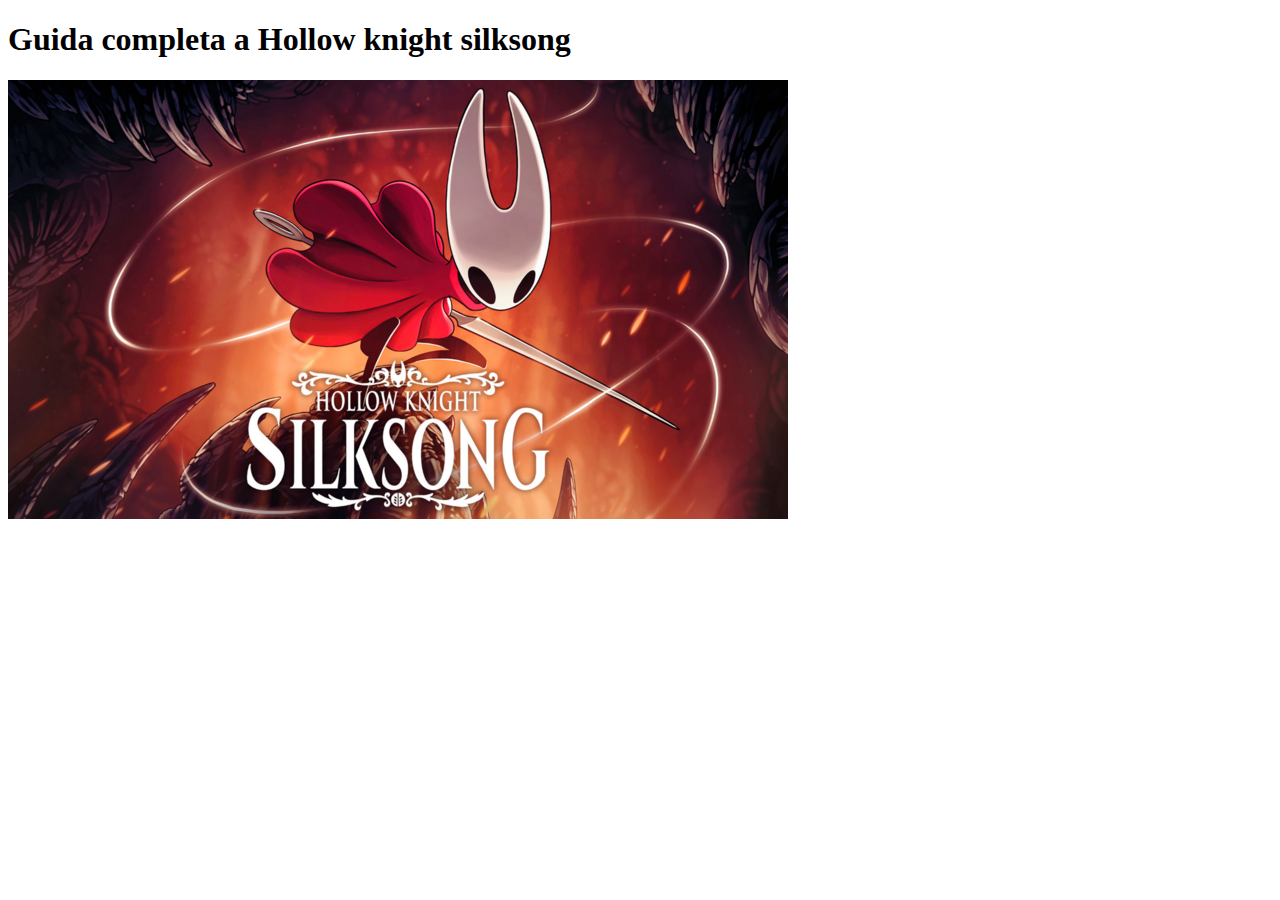
<file: site/html/index.html>
<!DOCTYPE html>
<html lang="it">
<head>
    <meta charset="UTF-8">
    <title>Silksong guide</title>
</head>
<body>
<h1>Guida completa a Hollow knight silksong</h1>
<img src="../image/logo.png" alt="logo di silksong">
</body>
</html>
</file>
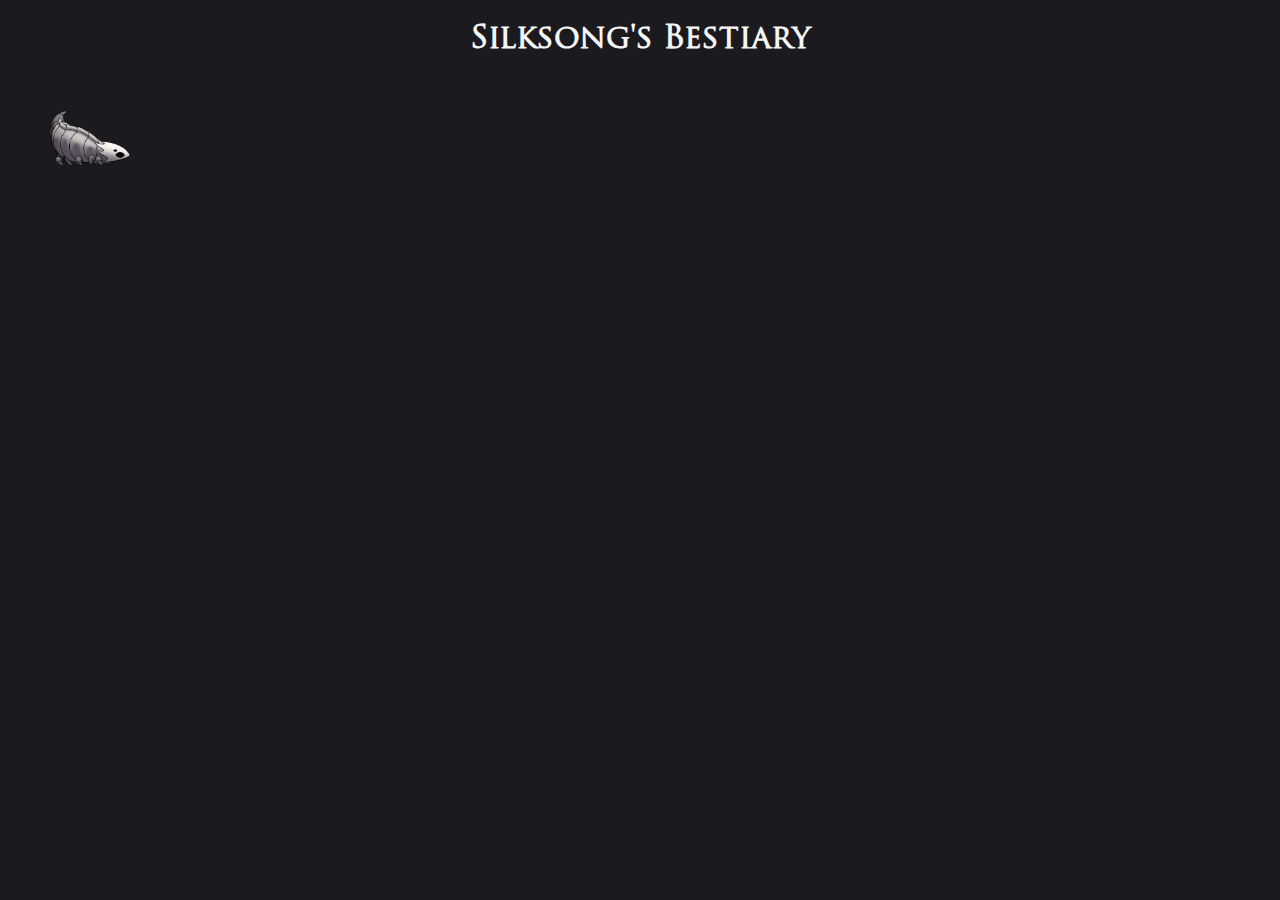
<file: html/bestiary.html>
<!DOCTYPE html>
<html lang="eng">
<head>
    <title>Bestiary</title>
    <link rel="stylesheet" href="../site/css/bestiary.css">
    <link rel="icon" href="../site/image/favicon.png" type="img/png">
</head>
<body>
    <h1>Silksong's Bestiary</h1> 
    <section class="boss-grid">
        <div class="boss-icon" title="bell beast">
            <img src="../site/image/bestiary/bell-beast.png" alt="bell-beast">
        </div>
    </section>  
</body>
</file>
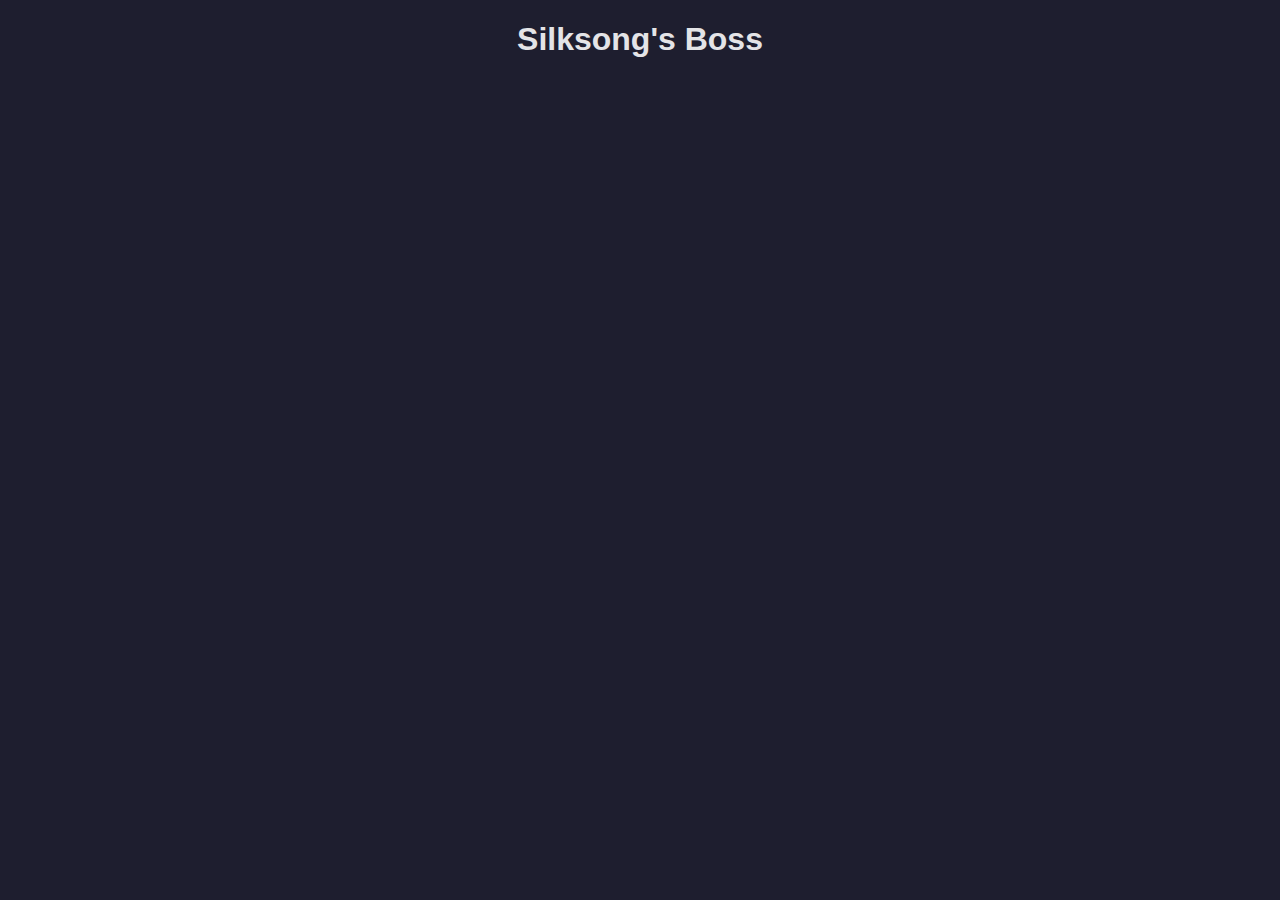
<file: html/boss.html>
<!DOCTYPE html>
<html lang="eng">
<head>
    <title>Boss</title>
    <link rel="stylesheet" href="../site/css/template.css">
    <link rel="icon" href="../site/image/favicon.png" type="img/png">
    <h1>Silksong's Boss</h1>
</head>
</file>
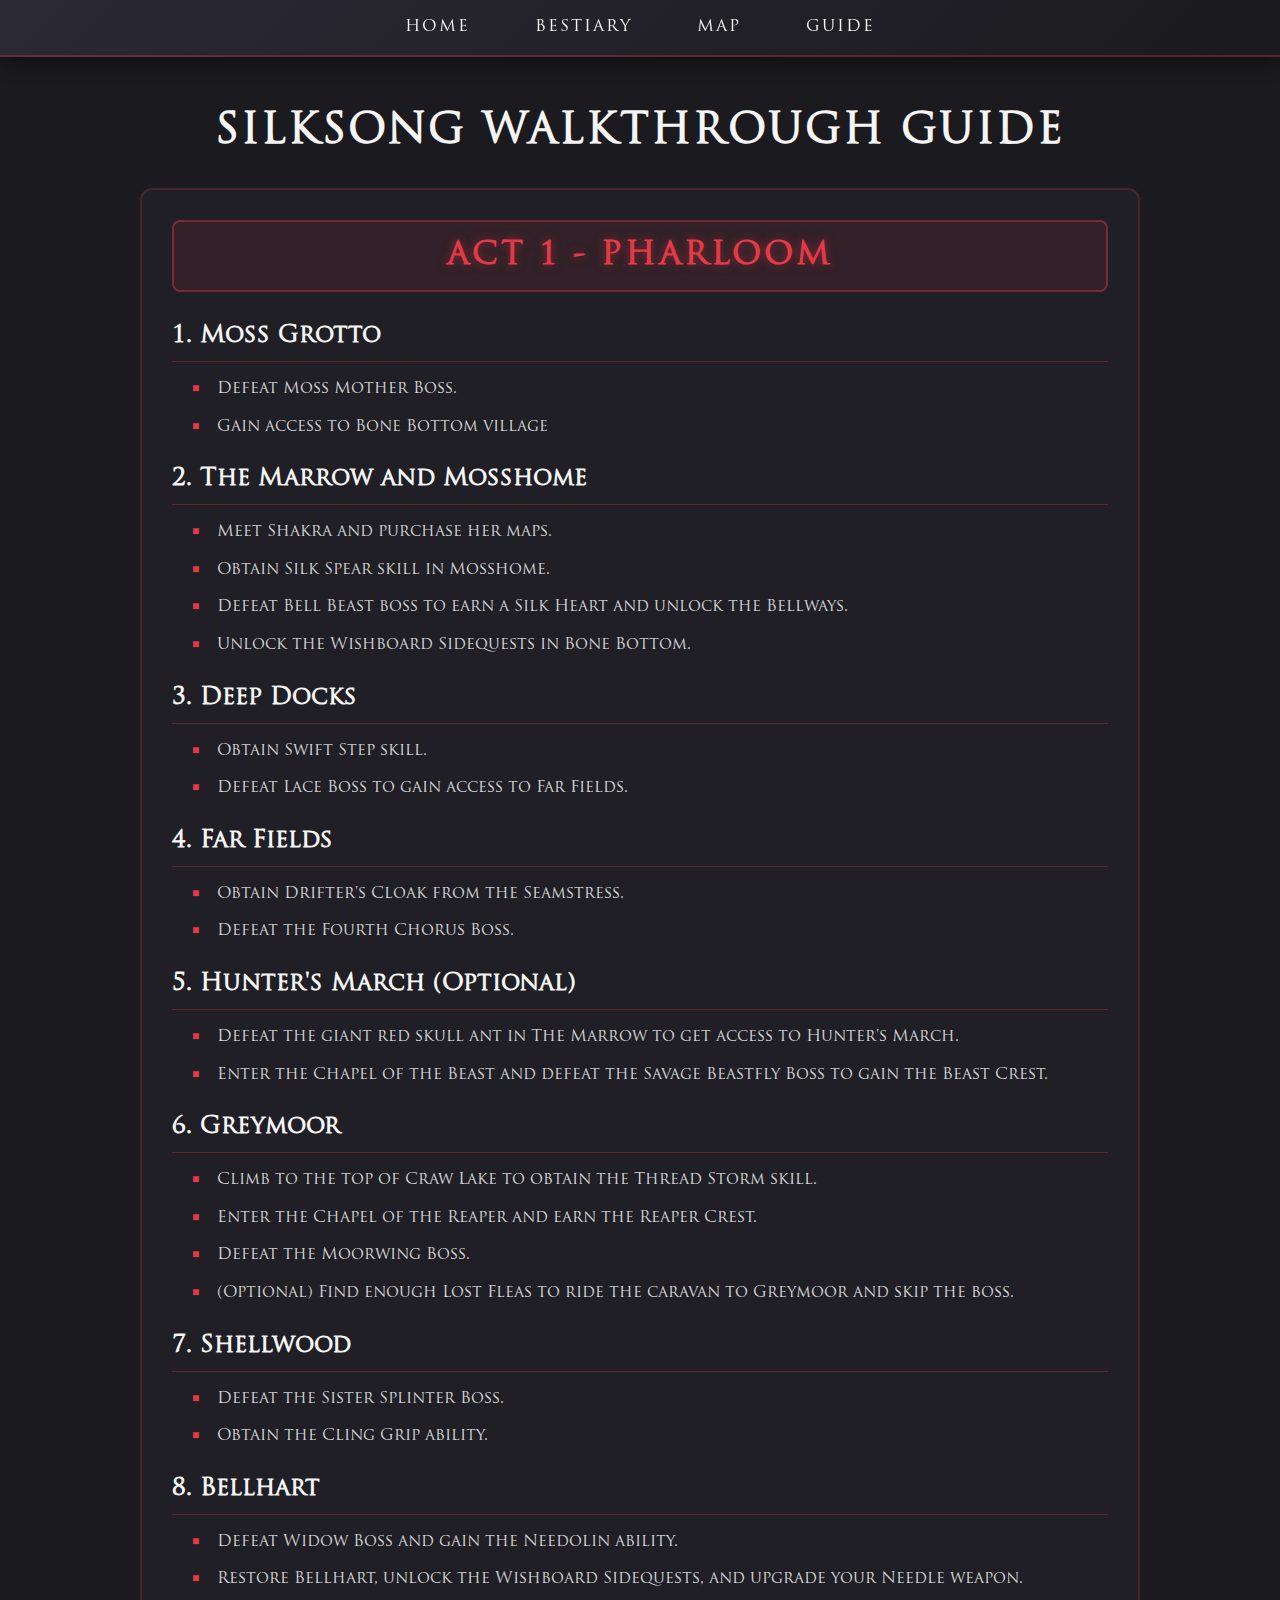
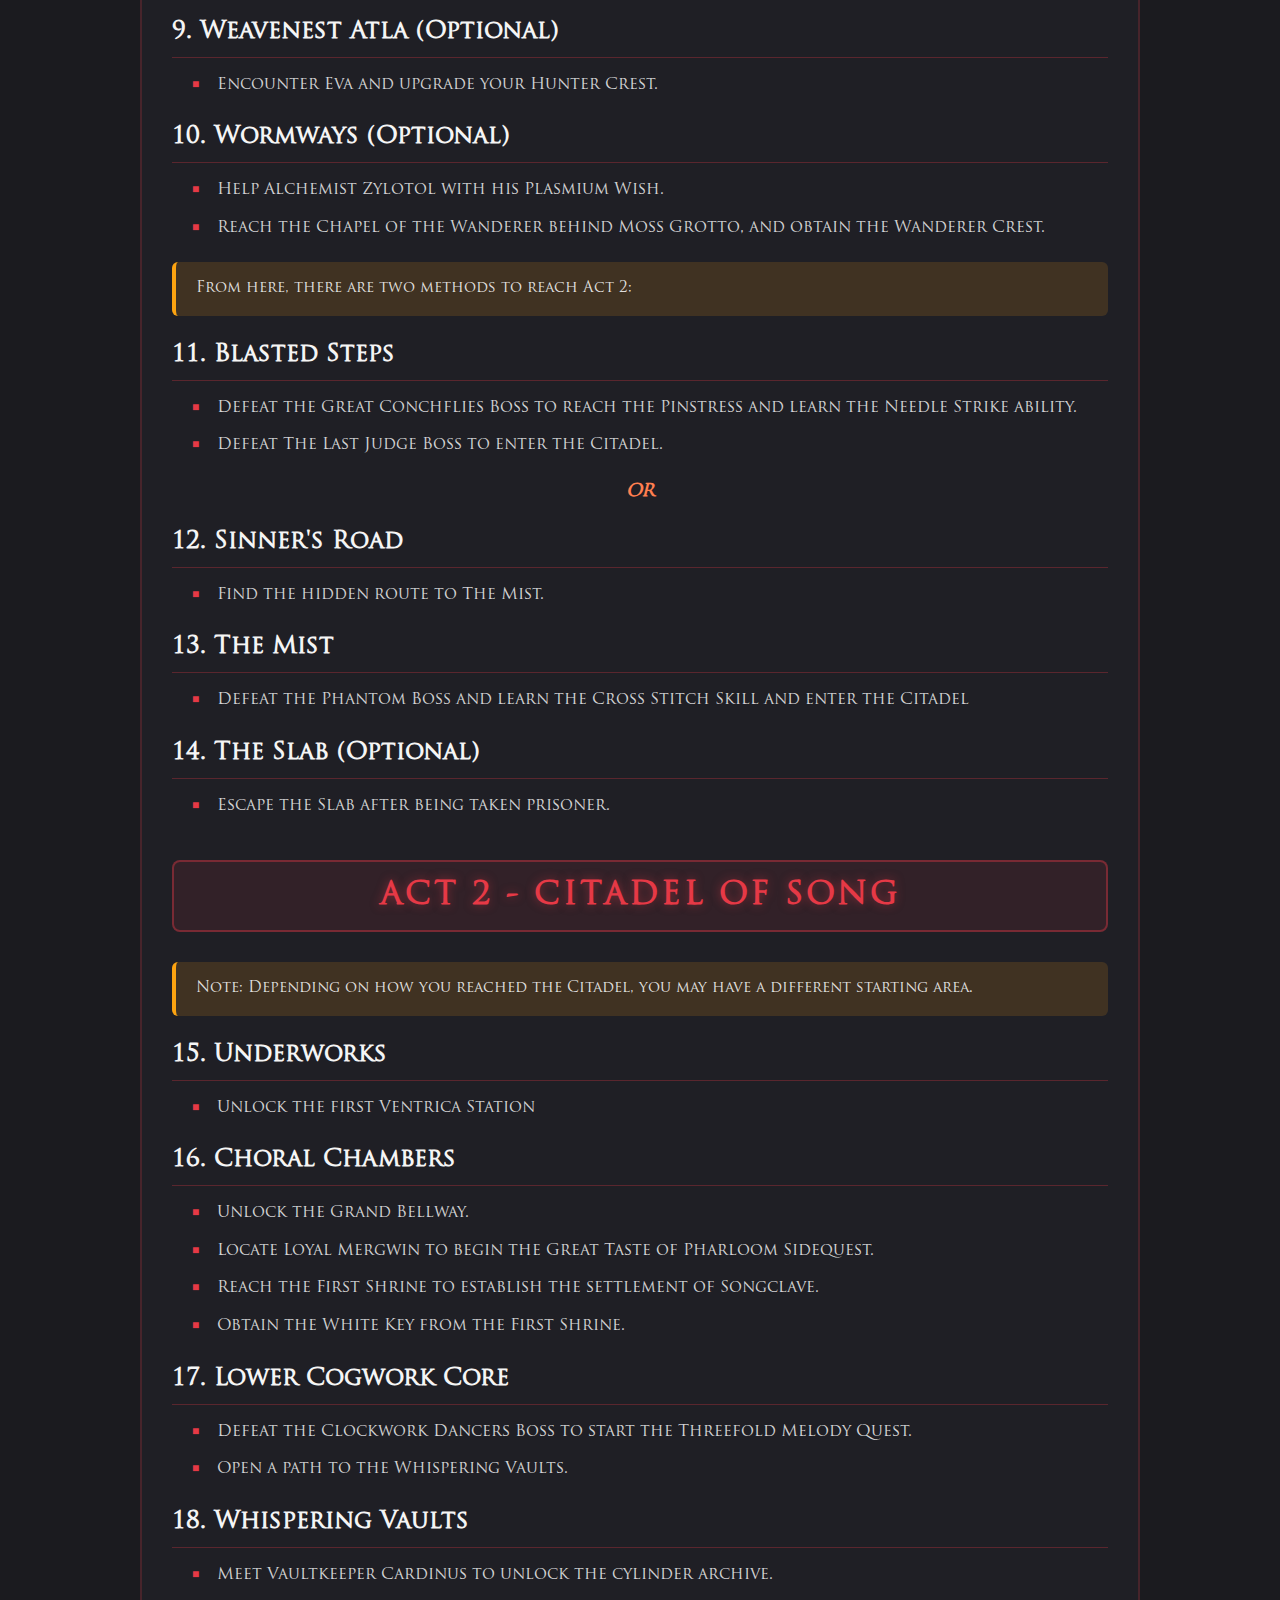
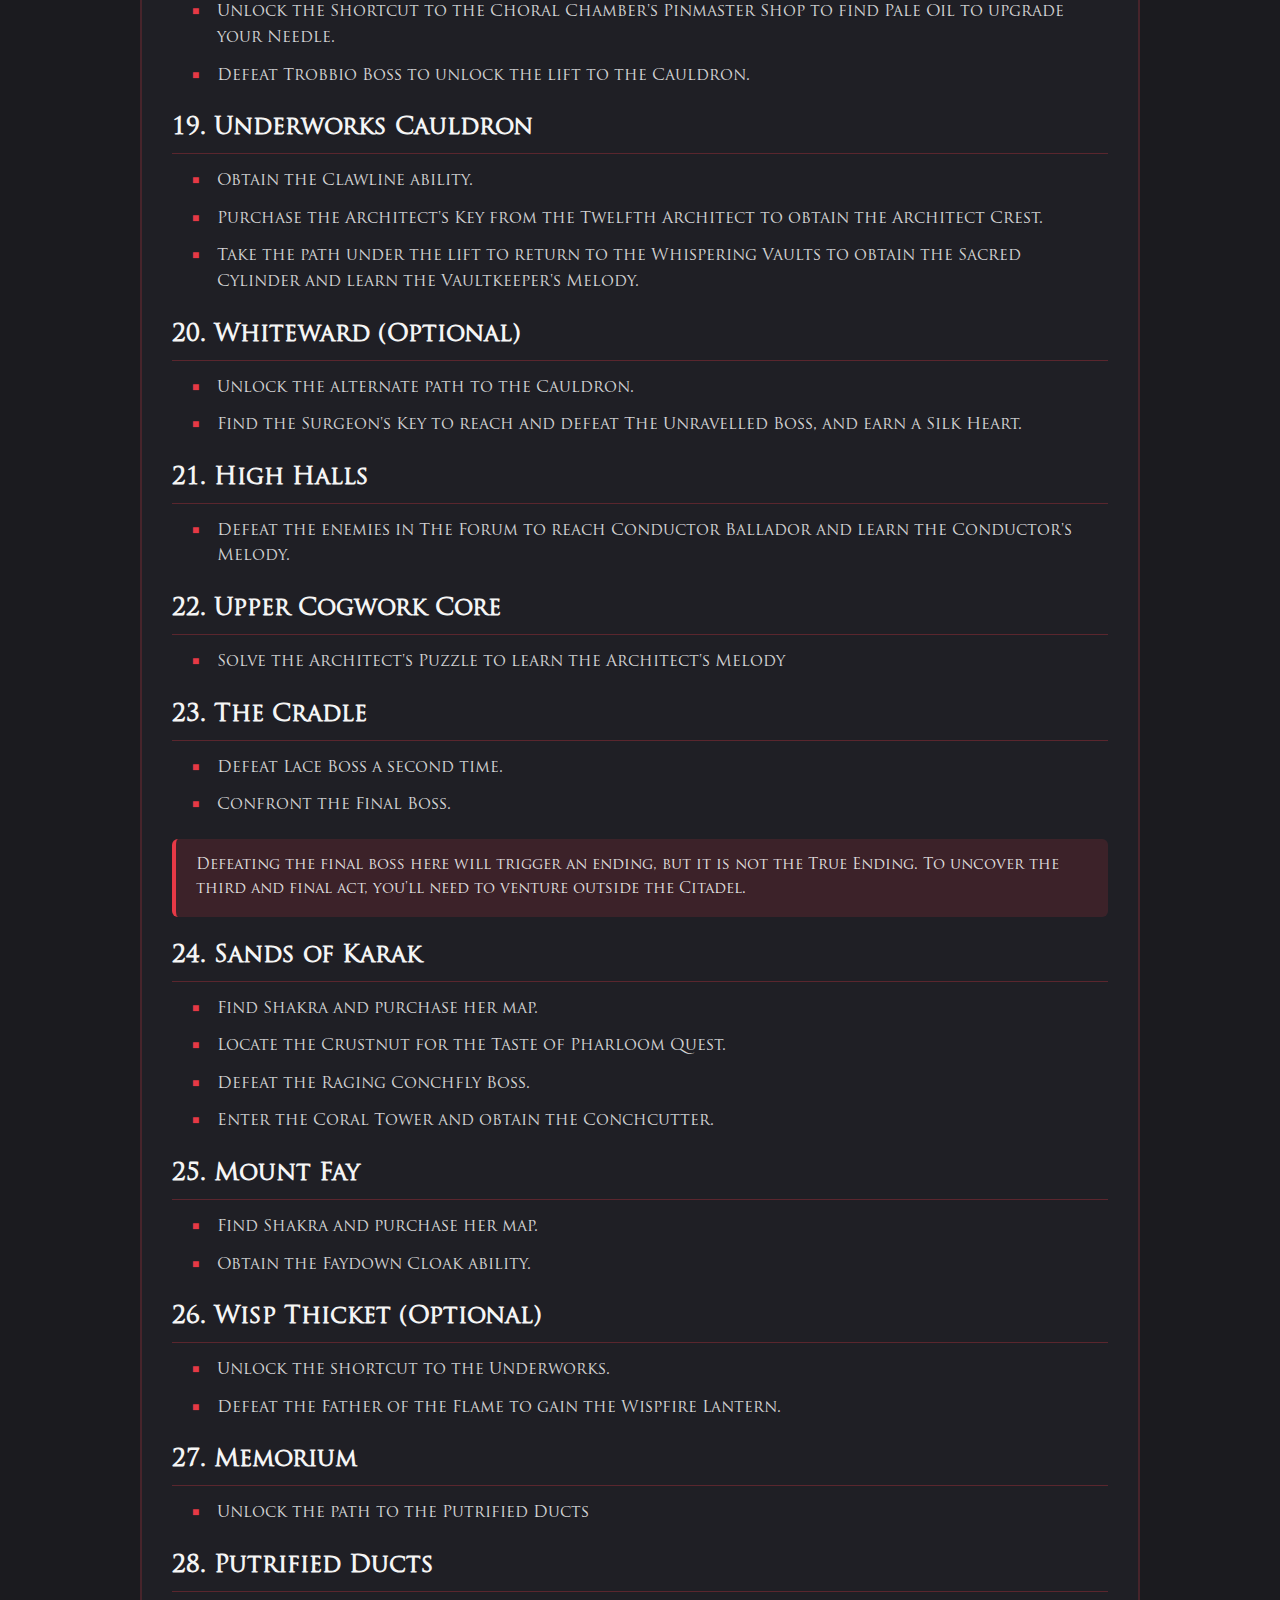
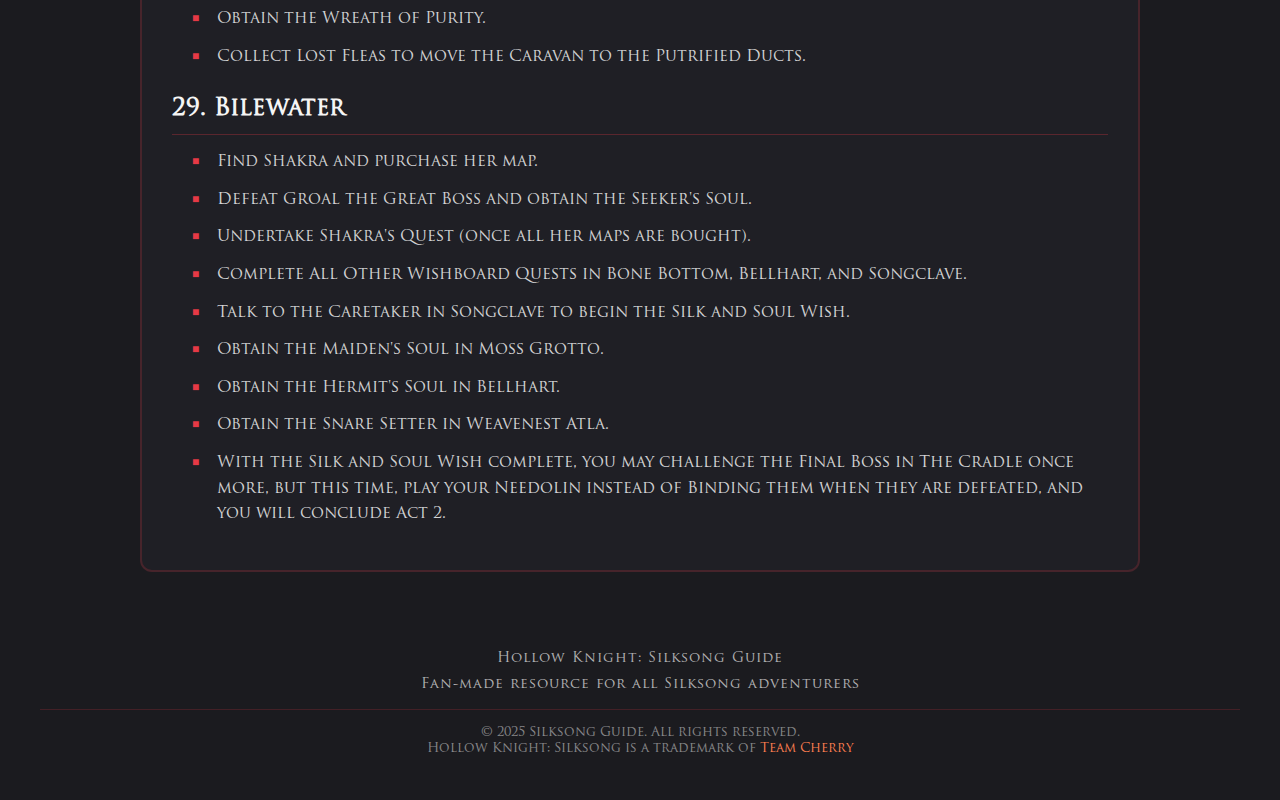
<file: html/guide.html>
<!DOCTYPE html>
<html lang="en">
<head>
    <meta charset="UTF-8">
    <meta name="viewport" content="width=device-width, initial-scale=1.0">
    <title>Guide - Silksong Walkthrough</title>
    <link rel="stylesheet" href="../site/css/guide.css">
    <link rel="icon" href="../site/image/favicon.png" type="image/png">
</head>
<body>

<nav>
  <ul>
    <li><a href="../index.html">Home</a></li>
    <li><a href="bestiary.html">Bestiary</a></li>
    <li><a href="map.html">Map</a></li>
    <li><a href="guide.html">Guide</a></li>
  </ul>
</nav>

<div class="main-content">
    <h1>Silksong Walkthrough Guide</h1>

    <div class="guide-container">
        
        <div class="act-title">Act 1 - Pharloom</div>

        <div class="section-number">1. Moss Grotto</div>
        <ul class="guide-list">
            <li>Defeat Moss Mother Boss.</li>
            <li>Gain access to Bone Bottom village</li>
        </ul>

        <div class="section-number">2. The Marrow and Mosshome</div>
        <ul class="guide-list">
            <li>Meet Shakra and purchase her maps.</li>
            <li>Obtain Silk Spear skill in Mosshome.</li>
            <li>Defeat Bell Beast boss to earn a Silk Heart and unlock the Bellways.</li>
            <li>Unlock the Wishboard Sidequests in Bone Bottom.</li>
        </ul>

        <div class="section-number">3. Deep Docks</div>
        <ul class="guide-list">
            <li>Obtain Swift Step skill.</li>
            <li>Defeat Lace Boss to gain access to Far Fields.</li>
        </ul>

        <div class="section-number">4. Far Fields</div>
        <ul class="guide-list">
            <li>Obtain Drifter's Cloak from the Seamstress.</li>
            <li>Defeat the Fourth Chorus Boss.</li>
        </ul>

        <div class="section-number">5. Hunter's March (Optional)</div>
        <ul class="guide-list">
            <li>Defeat the giant red skull ant in The Marrow to get access to Hunter's March.</li>
            <li>Enter the Chapel of the Beast and defeat the Savage Beastfly Boss to gain the Beast Crest.</li>
        </ul>

        <div class="section-number">6. Greymoor</div>
        <ul class="guide-list">
            <li>Climb to the top of Craw Lake to obtain the Thread Storm skill.</li>
            <li>Enter the Chapel of the Reaper and earn the Reaper Crest.</li>
            <li>Defeat the Moorwing Boss.</li>
            <li>(Optional) Find enough Lost Fleas to ride the caravan to Greymoor and skip the boss.</li>
        </ul>

        <div class="section-number">7. Shellwood</div>
        <ul class="guide-list">
            <li>Defeat the Sister Splinter Boss.</li>
            <li>Obtain the Cling Grip ability.</li>
        </ul>

        <div class="section-number">8. Bellhart</div>
        <ul class="guide-list">
            <li>Defeat Widow Boss and gain the Needolin ability.</li>
            <li>Restore Bellhart, unlock the Wishboard Sidequests, and upgrade your Needle weapon.</li>
        </ul>

        <div class="section-number">9. Weavenest Atla (Optional)</div>
        <ul class="guide-list">
            <li>Encounter Eva and upgrade your Hunter Crest.</li>
        </ul>

        <div class="section-number">10. Wormways (Optional)</div>
        <ul class="guide-list">
            <li>Help Alchemist Zylotol with his Plasmium Wish.</li>
            <li>Reach the Chapel of the Wanderer behind Moss Grotto, and obtain the Wanderer Crest.</li>
        </ul>

        <div class="note-box">
            From here, there are two methods to reach Act 2:
        </div>

        <div class="section-number">11. Blasted Steps</div>
        <ul class="guide-list">
            <li>Defeat the Great Conchflies Boss to reach the Pinstress and learn the Needle Strike ability.</li>
            <li>Defeat The Last Judge Boss to enter the Citadel.</li>
        </ul>

        <div class="or-divider">or</div>

        <div class="section-number">12. Sinner's Road</div>
        <ul class="guide-list">
            <li>Find the hidden route to The Mist.</li>
        </ul>

        <div class="section-number">13. The Mist</div>
        <ul class="guide-list">
            <li>Defeat the Phantom Boss and learn the Cross Stitch Skill and enter the Citadel</li>
        </ul>

        <div class="section-number">14. The Slab (Optional)</div>
        <ul class="guide-list">
            <li>Escape the Slab after being taken prisoner.</li>
        </ul>

        <div class="act-title">Act 2 - Citadel of Song</div>

        <div class="note-box">
            Note: Depending on how you reached the Citadel, you may have a different starting area.
        </div>

        <div class="section-number">15. Underworks</div>
        <ul class="guide-list">
            <li>Unlock the first Ventrica Station</li>
        </ul>

        <div class="section-number">16. Choral Chambers</div>
        <ul class="guide-list">
            <li>Unlock the Grand Bellway.</li>
            <li>Locate Loyal Mergwin to begin the Great Taste of Pharloom Sidequest.</li>
            <li>Reach the First Shrine to establish the settlement of Songclave.</li>
            <li>Obtain the White Key from the First Shrine.</li>
        </ul>

        <div class="section-number">17. Lower Cogwork Core</div>
        <ul class="guide-list">
            <li>Defeat the Clockwork Dancers Boss to start the Threefold Melody Quest.</li>
            <li>Open a path to the Whispering Vaults.</li>
        </ul>

        <div class="section-number">18. Whispering Vaults</div>
        <ul class="guide-list">
            <li>Meet Vaultkeeper Cardinus to unlock the cylinder archive.</li>
            <li>Unlock the Shortcut to the Choral Chamber's Pinmaster Shop to find Pale Oil to upgrade your Needle.</li>
            <li>Defeat Trobbio Boss to unlock the lift to the Cauldron.</li>
        </ul>

        <div class="section-number">19. Underworks Cauldron</div>
        <ul class="guide-list">
            <li>Obtain the Clawline ability.</li>
            <li>Purchase the Architect's Key from the Twelfth Architect to obtain the Architect Crest.</li>
            <li>Take the path under the lift to return to the Whispering Vaults to obtain the Sacred Cylinder and learn the Vaultkeeper's Melody.</li>
        </ul>

        <div class="section-number">20. Whiteward (Optional)</div>
        <ul class="guide-list">
            <li>Unlock the alternate path to the Cauldron.</li>
            <li>Find the Surgeon's Key to reach and defeat The Unravelled Boss, and earn a Silk Heart.</li>
        </ul>

        <div class="section-number">21. High Halls</div>
        <ul class="guide-list">
            <li>Defeat the enemies in The Forum to reach Conductor Ballador and learn the Conductor's Melody.</li>
        </ul>

        <div class="section-number">22. Upper Cogwork Core</div>
        <ul class="guide-list">
            <li>Solve the Architect's Puzzle to learn the Architect's Melody</li>
        </ul>

        <div class="section-number">23. The Cradle</div>
        <ul class="guide-list">
            <li>Defeat Lace Boss a second time.</li>
            <li>Confront the Final Boss.</li>
        </ul>

        <div class="warning-box">
            Defeating the final boss here will trigger an ending, but it is not the True Ending. To uncover the third and final act, you'll need to venture outside the Citadel.
        </div>

        <div class="section-number">24. Sands of Karak</div>
        <ul class="guide-list">
            <li>Find Shakra and purchase her map.</li>
            <li>Locate the Crustnut for the Taste of Pharloom Quest.</li>
            <li>Defeat the Raging Conchfly Boss.</li>
            <li>Enter the Coral Tower and obtain the Conchcutter.</li>
        </ul>

        <div class="section-number">25. Mount Fay</div>
        <ul class="guide-list">
            <li>Find Shakra and purchase her map.</li>
            <li>Obtain the Faydown Cloak ability.</li>
        </ul>

        <div class="section-number">26. Wisp Thicket (Optional)</div>
        <ul class="guide-list">
            <li>Unlock the shortcut to the Underworks.</li>
            <li>Defeat the Father of the Flame to gain the Wispfire Lantern.</li>
        </ul>

        <div class="section-number">27. Memorium</div>
        <ul class="guide-list">
            <li>Unlock the path to the Putrified Ducts</li>
        </ul>

        <div class="section-number">28. Putrified Ducts</div>
        <ul class="guide-list">
            <li>Obtain the Wreath of Purity.</li>
            <li>Collect Lost Fleas to move the Caravan to the Putrified Ducts.</li>
        </ul>

        <div class="section-number">29. Bilewater</div>
        <ul class="guide-list">
            <li>Find Shakra and purchase her map.</li>
            <li>Defeat Groal the Great Boss and obtain the Seeker's Soul.</li>
            <li>Undertake Shakra's Quest (once all her maps are bought).</li>
            <li>Complete All Other Wishboard Quests in Bone Bottom, Bellhart, and Songclave.</li>
            <li>Talk to the Caretaker in Songclave to begin the Silk and Soul Wish.</li>
            <li>Obtain the Maiden's Soul in Moss Grotto.</li>
            <li>Obtain the Hermit's Soul in Bellhart.</li>
            <li>Obtain the Snare Setter in Weavenest Atla.</li>
            <li>With the Silk and Soul Wish complete, you may challenge the Final Boss in The Cradle once more, but this time, play your Needolin instead of Binding them when they are defeated, and you will conclude Act 2.</li>
        </ul>
    </div>
</div>

<footer>
  <div class="footer-content">
    <p class="footer-text">Hollow Knight: Silksong Guide</p>
    <p class="footer-text">Fan-made resource for all Silksong adventurers</p>
    <p class="footer-copyright">
      © 2025 Silksong Guide. All rights reserved.<br>
      Hollow Knight: Silksong is a trademark of <a href="https://teamcherry.com.au/" class="footer-link" target="_blank">Team Cherry</a>
    </p>
  </div>
</footer>

</body>
</html>
</file>
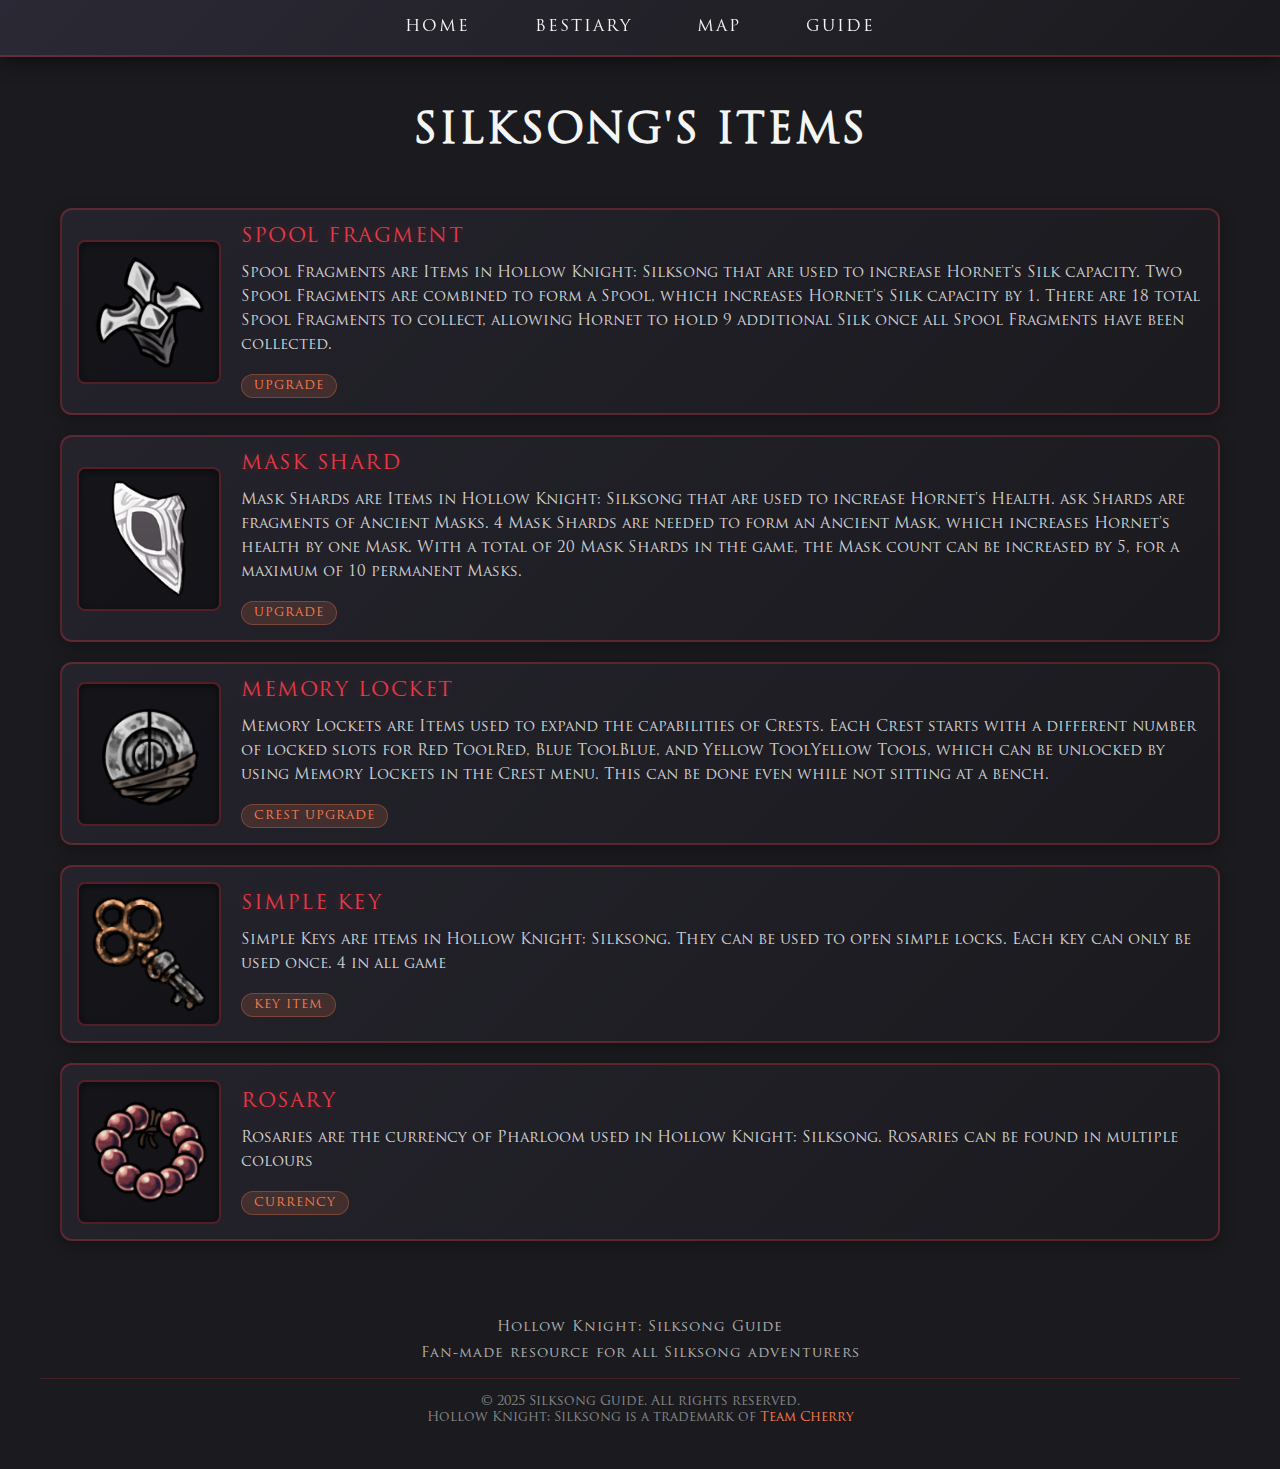
<file: html/item.html>
<!DOCTYPE html>
<html lang="en">
<head>
    <meta charset="UTF-8">
    <meta name="viewport" content="width=device-width, initial-scale=1.0">
    <title>Items - Silksong Guide</title>
    <link rel="stylesheet" href="../site/css/item.css">
    <link rel="icon" href="../site/image/favicon.png" type="image/png">
</head>
<body>

<nav>
  <ul>
    <li><a href="../index.html">Home</a></li>
    <li><a href="bestiary.html">Bestiary</a></li>
    <li><a href="map.html">Map</a></li>
    <li><a href="guide.html">Guide</a></li>
  </ul>
</nav>

<div class="main-content">
    <h1>Silksong's Items</h1>

    <div class="items-container">
        
        
        <div class="item-row">
            <div class="item-image-container">
                <img src="../site/image/Spool_Fragment.png" alt="spool fragment">
            </div>
            <div class="item-description">
                <div class="item-name">Spool fragment</div>
                <div class="item-text">
                    Spool Fragments are Items in Hollow Knight: Silksong that are used to increase Hornet's Silk capacity. 
                    Two Spool Fragments are combined to form a Spool, which increases Hornet's Silk capacity by 1. 
                    There are 18 total Spool Fragments to collect, allowing Hornet to hold 9 additional Silk once all Spool Fragments have been collected.
                </div>
                <span class="item-category">Upgrade</span>
            </div>
        </div>

        
        <div class="item-row">
            <div class="item-image-container">
                <img src="../site/image/mask_shard.png" alt="mask shard">
            </div>
            <div class="item-description">
                <div class="item-name">Mask Shard</div>
                <div class="item-text">
                    Mask Shards are Items in Hollow Knight: Silksong that are used to increase Hornet's Health.
                    ask Shards are fragments of Ancient Masks. 4 Mask Shards are needed to form an Ancient Mask, which increases Hornet's health by one Mask.
                    With a total of 20 Mask Shards in the game, the Mask count can be increased by 5, for a maximum of 10 permanent Masks.
                </div>
                <span class="item-category">Upgrade</span>
            </div>
        </div>

        
        <div class="item-row">
            <div class="item-image-container">
                <img src="../site/image/mem_lock.png" alt="Item Name">
            </div>
            <div class="item-description">
                <div class="item-name">Memory locket</div>
                <div class="item-text">
                   Memory Lockets are Items used to expand the capabilities of Crests. 
                   Each Crest starts with a different number of locked slots for Red ToolRed, Blue ToolBlue, and Yellow ToolYellow Tools, 
                   which can be unlocked by using Memory Lockets in the Crest menu. This can be done even while not sitting at a bench.
                </div>
                <span class="item-category">Crest Upgrade</span>
            </div>
        </div>

        
        <div class="item-row">
            <div class="item-image-container">
                <img src="../site/image/Simple_Key.png" alt="simple key">
            </div>
            <div class="item-description">
                <div class="item-name">Simple Key</div>
                <div class="item-text">
                    Simple Keys are items in Hollow Knight: Silksong. They can be used to open simple locks. Each key can only be used once.
                    4 in all game
                </div>
                <span class="item-category">Key Item</span>
            </div>
        </div>

        
        <div class="item-row">
            <div class="item-image-container">
                <img src="../site/image/Rosary.png" alt="rosary">
            </div>
            <div class="item-description">
                <div class="item-name">Rosary</div>
                <div class="item-text">
                    Rosaries are the currency of Pharloom used in Hollow Knight: Silksong. Rosaries can be found in multiple colours
                </div>
                <span class="item-category">Currency</span>
            </div>
        </div>

    </div>
</div>

<footer>
  <div class="footer-content">
    <p class="footer-text">Hollow Knight: Silksong Guide</p>
    <p class="footer-text">Fan-made resource for all Silksong adventurers</p>
    <p class="footer-copyright">
      © 2025 Silksong Guide. All rights reserved.<br>
      Hollow Knight: Silksong is a trademark of <a href="https://teamcherry.com.au/" class="footer-link" target="_blank">Team Cherry</a>
    </p>
  </div>
</footer>

</body>
</html>
</file>
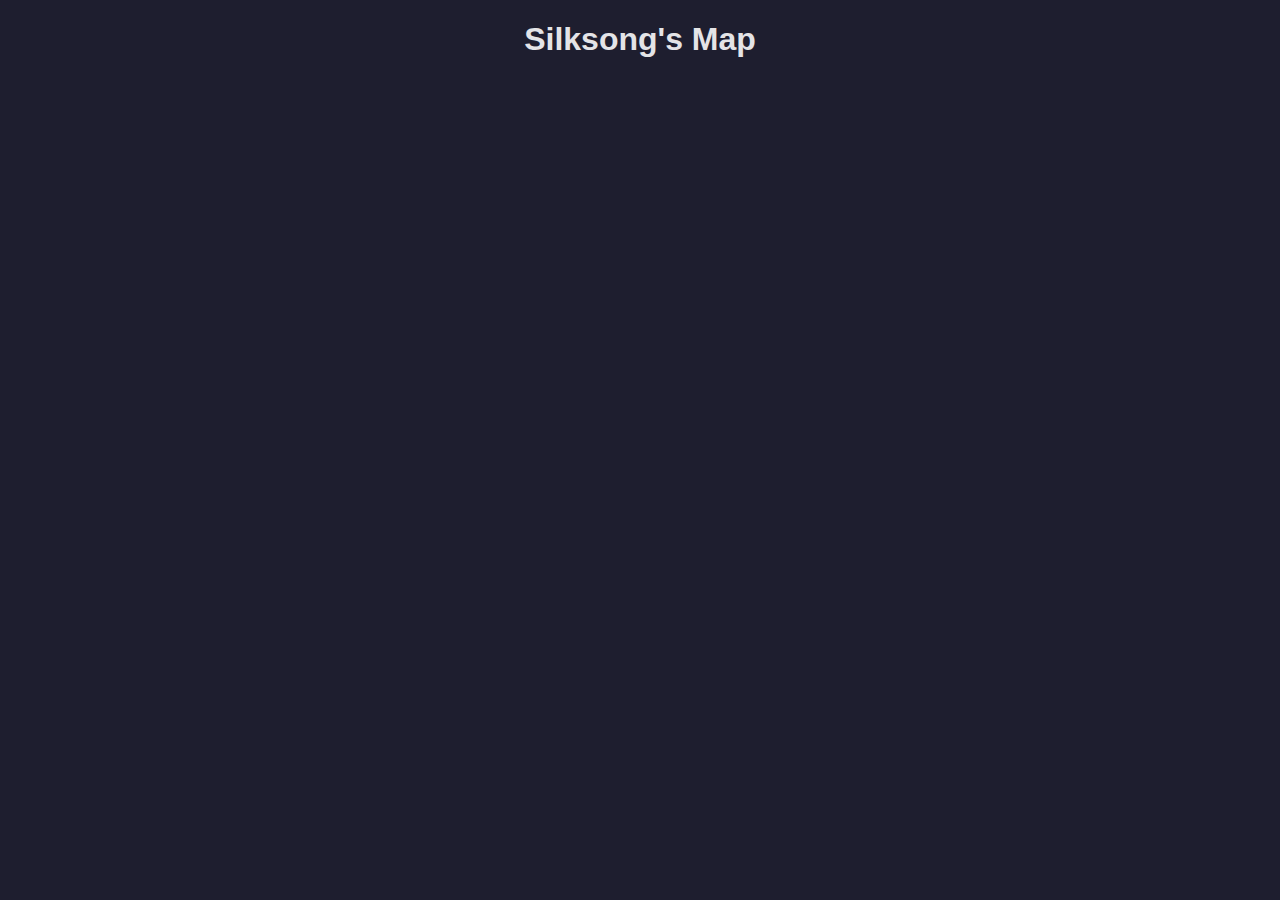
<file: html/map.html>
<!DOCTYPE html>
<html lang="eng">
<head>
    <title>Map</title>
    <link rel="stylesheet" href="../site/css/template.css">
    <link rel="icon" href="../site/image/favicon.png" type="img/png">
    <h1>Silksong's Map</map></h1>
</head>
</file>
<file: site/css/bestiary.css>
:root { 
	--bg: #1b1b1f; 
	--text: #f5f5f5; 
	--accent: #e63946; 
	--secondary: #ff7f50; 
	--overlay: #2c2a36; 
	--alert: #ff4c4c; 
	--highlight: #fca311; 
	--gap: 20px; 
  } 


@font-face {
  font-family: 'TrajanPro';
  src: url('../font/TrajanPro-Regular.woff2') format('woff2');
  font-weight: normal;
  font-style: normal;
  }

.boss-grid {
  display: grid;
  grid-template-columns: repeat(auto-fill, minmax(100px, 1fr));
  gap: 30px;
  padding: 30px;
}

.boss-icon {
  background-color: transparent;
  box-shadow: none;
}

.boss-icon img {
  background-color: transparent;
  border: none;
  box-shadow: none;
  max-width: 80px;
  max-height: 80px;
}

.boss-icon:hover {
  transform: scale(1.08);
}
  
body { 
	font-family: Trajan Pro Regular, sans-serif;
	background: var(--bg); 
	margin: 20px; 
	color: var(--text);
  }  
  
h1 { 
	text-align: center;
	font-family: 'TrajanPro', serif; 
	
}

p {
    text-align: center;
    justify-content: center;
    font-family: 'TrajanPro', serif;
    color: var(--text)   
}
</file>
<file: site/css/template.css>
:root {
  --bg: #1e1e2f;
  --text: #e4e4e7;
  --accent: #ffb86c;
  --secondary: #8be9fd;
  --overlay: #6272a4;
  --alert: #ff5555;
  --gap: 20px;
}

    
.image-container {
    display: flex;
    align-items: center;
    gap: var(--gap);
}

.image-container img {
    max-height: 350px;
}

body {
    font-family: Arial, sans-serif;
    background: var(--bg);
    margin: 20px;
}

h1 {
    color: var(--text);
    text-align: center;
    
}
</file>
<file: site/css/guide.css>
:root { 
  --bg: #1b1b1f; 
  --text: #f5f5f5; 
  --accent: #e63946; 
  --secondary: #ff7f50; 
  --overlay: #2c2a36; 
  --alert: #ff4c4c; 
  --highlight: #fca311; 
  --gap: 20px; 
}

@font-face {
  font-family: 'TrajanPro';
  src: url('../font/TrajanPro-Regular.woff2') format('woff2');
  font-weight: normal;
  font-style: normal;
}

body { 
  font-family: 'TrajanPro', sans-serif;
  background: var(--bg); 
  margin: 0;
  padding: 0;
  color: var(--text);
  display: flex;
  flex-direction: column;
  min-height: 100vh;
}

h1 {
  text-align: center;
  font-family: 'TrajanPro', serif;
  color: var(--text);
  margin: 30px 0;
  font-size: 42px;
  text-transform: uppercase;
  letter-spacing: 2px;
}

/* === NAVIGATION MENU === */
nav {
  background: linear-gradient(135deg, rgba(44, 42, 54, 0.95) 0%, rgba(27, 27, 31, 0.95) 100%);
  border-bottom: 2px solid rgba(230, 57, 70, 0.3);
  padding: 0;
  position: sticky;
  top: 0;
  z-index: 1000;
  backdrop-filter: blur(10px);
  box-shadow: 0 4px 20px rgba(0, 0, 0, 0.5);
}

nav ul {
  list-style: none;
  margin: 0;
  padding: 0;
  display: flex;
  justify-content: center;
  align-items: center;
  gap: 5px;
}

nav li {
  margin: 0;
}

nav a {
  display: block;
  padding: 18px 30px;
  color: var(--text);
  text-decoration: none;
  font-family: 'TrajanPro', serif;
  font-size: 16px;
  text-transform: uppercase;
  letter-spacing: 2px;
  position: relative;
  transition: all 0.3s ease;
}

nav a::before {
  content: '';
  position: absolute;
  bottom: 0;
  left: 50%;
  transform: translateX(-50%);
  width: 0;
  height: 2px;
  background: linear-gradient(90deg, var(--accent), var(--secondary));
  transition: width 0.3s ease;
}

nav a:hover {
  color: var(--accent);
  text-shadow: 0 0 10px rgba(230, 57, 70, 0.5);
}

nav a:hover::before {
  width: 80%;
}

nav a.active {
  color: var(--accent);
  background: rgba(230, 57, 70, 0.1);
}

nav a.active::before {
  width: 80%;
}

/* === MAIN CONTENT === */
.main-content {
  flex: 1;
  padding: 20px;
  max-width: 1000px;
  margin: 0 auto;
  width: 100%;
}

/* === GUIDE CONTAINER === */
.guide-container {
  background: rgba(44, 42, 54, 0.3);
  border: 2px solid rgba(230, 57, 70, 0.2);
  border-radius: 12px;
  padding: 30px;
  margin: 20px 0;
}

/* === ACT TITLE === */
.act-title {
  font-family: 'TrajanPro', serif;
  font-size: 32px;
  font-weight: bold;
  color: var(--accent);
  text-align: center;
  margin: 40px 0 30px 0;
  padding: 15px;
  background: rgba(230, 57, 70, 0.1);
  border: 2px solid rgba(230, 57, 70, 0.4);
  border-radius: 8px;
  text-transform: uppercase;
  letter-spacing: 3px;
  text-shadow: 0 0 10px rgba(230, 57, 70, 0.5);
}

.act-title:first-child {
  margin-top: 0;
}

/* === SECTION NUMBER === */
.section-number {
  font-family: 'TrajanPro', serif;
  font-size: 24px;
  font-weight: bold;
  color: var(--text);
  margin: 25px 0 15px 0;
  padding-bottom: 10px;
  border-bottom: 1px solid rgba(230, 57, 70, 0.3);
}

/* === NOTE BOX === */
.note-box {
  background: rgba(252, 163, 17, 0.15);
  border-left: 4px solid var(--highlight);
  padding: 15px 20px;
  margin: 20px 0;
  border-radius: 6px;
  font-size: 15px;
  line-height: 1.6;
  color: rgba(245, 245, 245, 0.9);
}

/* === WARNING BOX === */
.warning-box {
  background: rgba(230, 57, 70, 0.15);
  border-left: 4px solid var(--accent);
  padding: 15px 20px;
  margin: 20px 0;
  border-radius: 6px;
  font-size: 15px;
  line-height: 1.6;
  color: rgba(245, 245, 245, 0.9);
}

/* === OR DIVIDER === */
.or-divider {
  text-align: center;
  font-size: 20px;
  font-weight: bold;
  color: var(--secondary);
  margin: 20px 0;
  font-style: italic;
}

/* === HIGHLIGHT LINK === */
.highlight-link {
  color: #5ba3ff;
  cursor: pointer;
  transition: color 0.3s ease;
}

.highlight-link:hover {
  color: #7db8ff;
  text-decoration: underline;
}

/* === GUIDE LIST === */
.guide-list {
  list-style: none;
  padding: 0;
  margin: 15px 0 0 20px;
}

.guide-list li {
  position: relative;
  padding-left: 25px;
  margin-bottom: 12px;
  font-size: 16px;
  line-height: 1.6;
  color: rgba(245, 245, 245, 0.85);
}

.guide-list li::before {
  content: '■';
  position: absolute;
  left: 0;
  color: var(--accent);
  font-size: 12px;
  top: 3px;
}

/* === RESPONSIVE === */
@media (max-width: 768px) {
  h1 {
    font-size: 32px;
  }

  .guide-container {
    padding: 20px;
  }

  .section-number {
    font-size: 20px;
  }

  .guide-list li {
    font-size: 15px;
  }
}

/* === FOOTER === */
footer {
  background: transparent;
  border-top: none;
  padding: 30px 20px;
  margin-top: auto;
  text-align: center;
  box-shadow: none;
}

.footer-content {
  max-width: 1200px;
  margin: 0 auto;
}

.footer-text {
  font-family: 'TrajanPro', serif;
  font-size: 14px;
  color: rgba(245, 245, 245, 0.7);
  margin: 8px 0;
  letter-spacing: 1px;
}

.footer-copyright {
  font-size: 13px;
  color: rgba(245, 245, 245, 0.5);
  margin-top: 15px;
  padding-top: 15px;
  border-top: 1px solid rgba(230, 57, 70, 0.2);
}

.footer-link {
  color: var(--secondary);
  text-decoration: none;
  transition: all 0.3s ease;
}

.footer-link:hover {
  color: var(--accent);
  text-shadow: 0 0 8px rgba(230, 57, 70, 0.5);
}
</file>
<file: site/css/item.css>
:root { 
  --bg: #1b1b1f; 
  --text: #f5f5f5; 
  --accent: #e63946; 
  --secondary: #ff7f50; 
  --overlay: #2c2a36; 
  --alert: #ff4c4c; 
  --highlight: #fca311; 
  --gap: 20px; 
}

@font-face {
  font-family: 'TrajanPro';
  src: url('../font/TrajanPro-Regular.woff2') format('woff2');
  font-weight: normal;
  font-style: normal;
}

body { 
  font-family: 'TrajanPro', sans-serif;
  background: var(--bg); 
  margin: 0;
  padding: 0;
  color: var(--text);
}

h1 {
  text-align: center;
  font-family: 'TrajanPro', serif;
  color: var(--text);
  margin: 30px 0;
  font-size: 42px;
  text-transform: uppercase;
  letter-spacing: 2px;
}

/* === NAVIGATION MENU === */
nav {
  background: linear-gradient(135deg, rgba(44, 42, 54, 0.95) 0%, rgba(27, 27, 31, 0.95) 100%);
  border-bottom: 2px solid rgba(230, 57, 70, 0.3);
  padding: 0;
  position: sticky;
  top: 0;
  z-index: 1000;
  backdrop-filter: blur(10px);
  box-shadow: 0 4px 20px rgba(0, 0, 0, 0.5);
}

nav ul {
  list-style: none;
  margin: 0;
  padding: 0;
  display: flex;
  justify-content: center;
  align-items: center;
  gap: 5px;
}

nav li {
  margin: 0;
}

nav a {
  display: block;
  padding: 18px 30px;
  color: var(--text);
  text-decoration: none;
  font-family: 'TrajanPro', serif;
  font-size: 16px;
  text-transform: uppercase;
  letter-spacing: 2px;
  position: relative;
  transition: all 0.3s ease;
}

nav a::before {
  content: '';
  position: absolute;
  bottom: 0;
  left: 50%;
  transform: translateX(-50%);
  width: 0;
  height: 2px;
  background: linear-gradient(90deg, var(--accent), var(--secondary));
  transition: width 0.3s ease;
}

nav a:hover {
  color: var(--accent);
  text-shadow: 0 0 10px rgba(230, 57, 70, 0.5);
}

nav a:hover::before {
  width: 80%;
}

nav a.active {
  color: var(--accent);
  background: rgba(230, 57, 70, 0.1);
}

nav a.active::before {
  width: 80%;
}

/* === MAIN CONTENT === */
.main-content {
  padding: 20px;
  min-height: calc(100vh - 200px);
  max-width: 1200px;
  margin: 0 auto;
}

/* === ITEMS CONTAINER === */
.items-container {
  display: flex;
  flex-direction: column;
  gap: 20px;
  padding: 20px;
}

/* === ITEM ROW === */
.item-row {
  display: flex;
  align-items: center;
  background: linear-gradient(135deg, rgba(44, 42, 54, 0.6) 0%, rgba(27, 27, 31, 0.6) 100%);
  border: 2px solid rgba(230, 57, 70, 0.3);
  border-radius: 12px;
  padding: 15px;
  transition: all 0.3s ease;
  box-shadow: 0 4px 15px rgba(0, 0, 0, 0.3);
}

.item-row:hover {
  border-color: rgba(230, 57, 70, 0.6);
  box-shadow: 0 6px 20px rgba(230, 57, 70, 0.2);
  transform: translateY(-2px);
}

/* === ITEM IMAGE CONTAINER (quadrato) === */
.item-image-container {
  width: 120px;
  height: 120px;
  min-width: 120px;
  display: flex;
  align-items: center;
  justify-content: center;
  background: rgba(0, 0, 0, 0.4);
  border: 2px solid rgba(230, 57, 70, 0.3);
  border-radius: 8px;
  margin-right: 20px;
  padding: 10px;
  box-shadow: inset 0 2px 10px rgba(0, 0, 0, 0.5);
}

.item-image-container img {
  max-width: 100%;
  max-height: 100%;
  object-fit: contain;
}

/* === ITEM DESCRIPTION (rettangolo) === */
.item-description {
  flex: 1;
  display: flex;
  flex-direction: column;
  gap: 8px;
}

.item-name {
  font-family: 'TrajanPro', serif;
  font-size: 20px;
  color: var(--accent);
  text-transform: uppercase;
  letter-spacing: 1.5px;
  margin-bottom: 5px;
  text-shadow: 0 0 8px rgba(230, 57, 70, 0.3);
}

.item-text {
  font-size: 15px;
  line-height: 1.6;
  color: rgba(245, 245, 245, 0.85);
}

.item-category {
  display: inline-block;
  font-size: 12px;
  color: var(--secondary);
  background: rgba(255, 127, 80, 0.15);
  padding: 4px 12px;
  border-radius: 20px;
  border: 1px solid rgba(255, 127, 80, 0.3);
  text-transform: uppercase;
  letter-spacing: 1px;
  margin-top: 8px;
  align-self: flex-start;
}

/* === RESPONSIVE === */
@media (max-width: 768px) {
  .item-row {
    flex-direction: column;
    text-align: center;
  }

  .item-image-container {
    margin-right: 0;
    margin-bottom: 15px;
  }

  .item-description {
    align-items: center;
  }

  .item-category {
    align-self: center;
  }

  h1 {
    font-size: 32px;
  }
}

/* === FOOTER === */

  footer {
  background: transparent;
  border-top: none;
  padding: 30px 20px;
  margin-top: auto;
  text-align: center;
  box-shadow: none;
 }

 .footer-content {
  max-width: 1200px;
  margin: 0 auto;
 }

 .footer-text {
  font-family: 'TrajanPro', serif;
  font-size: 14px;
  color: rgba(245, 245, 245, 0.7);
  margin: 8px 0;
  letter-spacing: 1px;
 }

 .footer-copyright {
  font-size: 13px;
  color: rgba(245, 245, 245, 0.5);
  margin-top: 15px;
  padding-top: 15px;
  border-top: 1px solid rgba(230, 57, 70, 0.2);
 }

 .footer-link {
  color: var(--secondary);
  text-decoration: none;
  transition: all 0.3s ease;
 }

 .footer-link:hover {
  color: var(--accent);
  text-shadow: 0 0 8px rgba(230, 57, 70, 0.5);
 }
</file>
